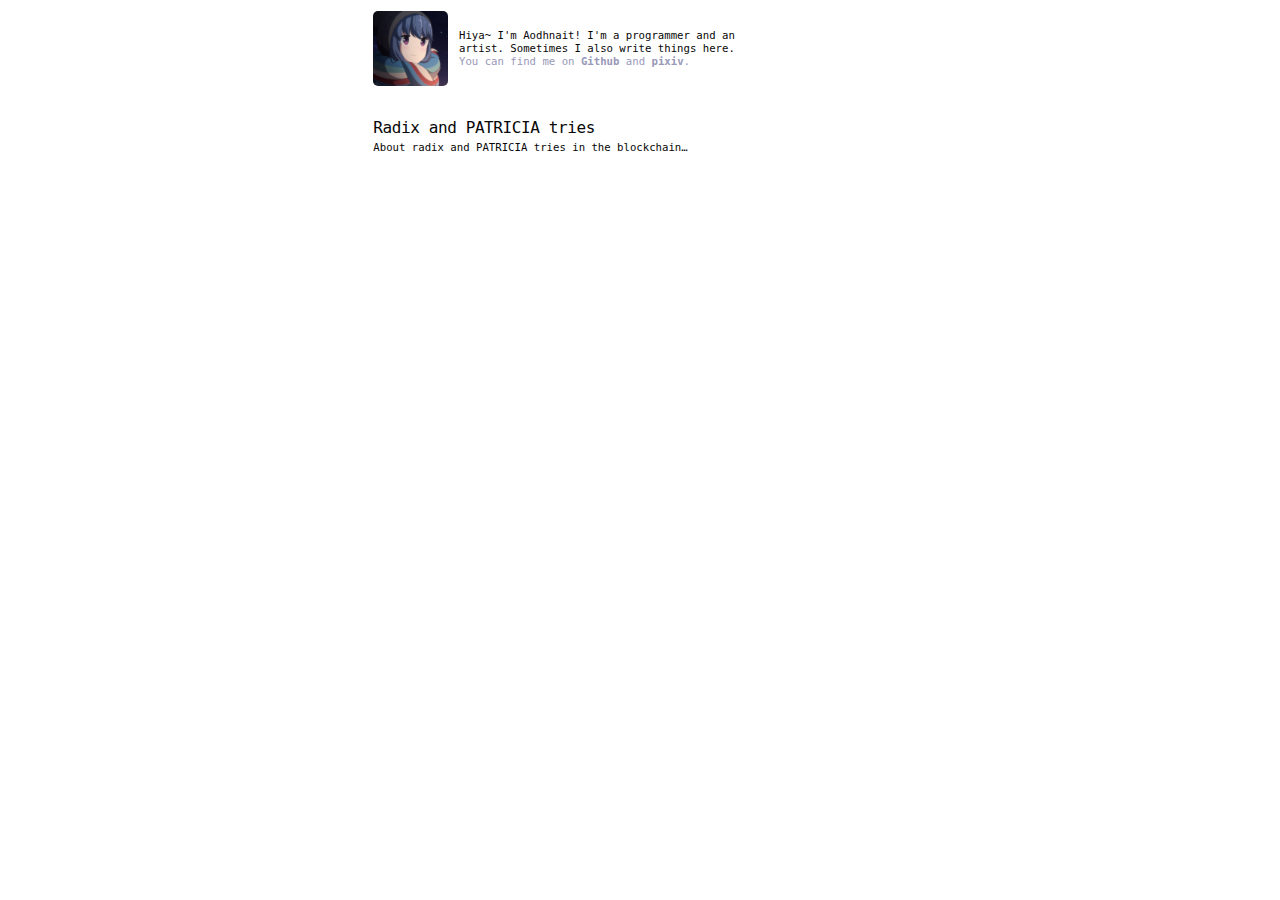
<file: index.html>
<!doctype html>
<meta name="viewport" content="width=device-width, initial-scale=1">
<meta charset="utf-8">
<link rel="preload" href="style.css" as="style">
<link rel="preload" href="shimarin.png" as="image">
<link rel="stylesheet" href="style.css">
<title>aodhneine</title>

<header>
  <img alt="Rin Shima" src="./shimarin.png">
  <p>
    Hiya~ I'm Aodhnait! I'm a programmer and an artist. Sometimes I also write
    things here. <span>You can find me on <a href="https://github.com/aodhneine">Github</a>
    and <a href="https://www.pixiv.net/en/users/65881217">pixiv</a>.</span>
  </p>
</header>

<article>
  <h2>
    <a href="./radix-and-patricia-tries.html">Radix and PATRICIA tries</a>
  </h2>
  <p>About radix and PATRICIA tries in the blockchain…</p>
</article>
</file>
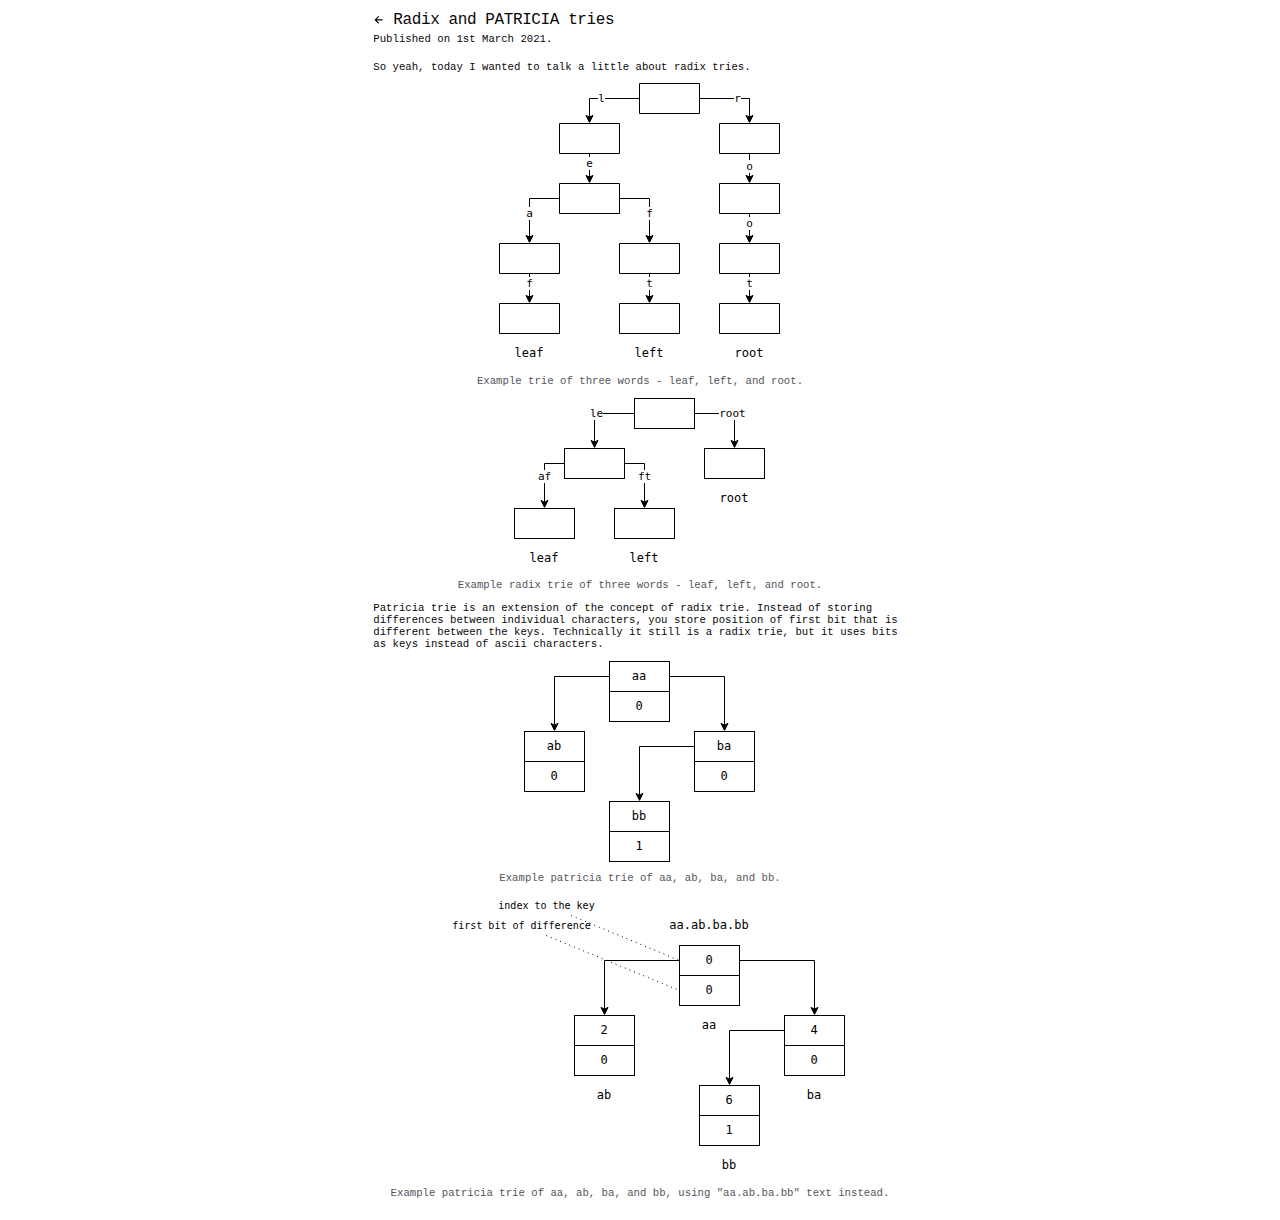
<file: radix-and-patricia-tries.html>
<!doctype html>
<meta name="viewport" content="width=device-width, initial-scale=1">
<meta charset="utf-8">
<link rel="preload" href="style.css" as="style">
<link rel="stylesheet" href="style.css">
<link rel="preload" href="radix-and-patricia-tries/trie.svg" as="image">
<link rel="preload" href="radix-and-patricia-tries/radix-trie.svg" as="image">
<title>Radix and PATRICIA tries · aodhneine</title>

<div style="margin-bottom: 1.5em;">
  <nav>
    <a href="./index.html" aria-label="Go back"><svg aria-label="Go back" alt="Go back" viewBox="0 0 16 16" width="12" height="12"><path fill-rule="evenodd" d="M7.78 12.53a.75.75 0 01-1.06 0L2.47 8.28a.75.75 0 010-1.06l4.25-4.25a.75.75 0 011.06 1.06L4.81 7h7.44a.75.75 0 010 1.5H4.81l2.97 2.97a.75.75 0 010 1.06z"></path></svg></a>
    <h2>Radix and PATRICIA tries</h2>
  </nav>

  <p>Published on 1st March 2021.</p>
</div>

<p>
  So yeah, today I wanted to talk a little about radix tries.
</p>

<div class="figure">
  <img alt="Trie of leaf, left and root." src="radix-and-patricia-tries/trie.svg">
  <p>
    Example trie of three words - leaf, left, and root.
  </p>
</div>

<div class="figure">
  <img alt="Radix trie of leaf, left and root." src="radix-and-patricia-tries/radix-trie.svg">
  <p>
    Example radix trie of three words - leaf, left, and root.
  </p>
</div>

<p>
  Patricia trie is an extension of the concept of radix trie. Instead of storing
  differences between individual characters, you store position of first bit that
  is different between the keys. Technically it still is a radix trie, but it uses
  bits as keys instead of ascii characters.
</p>

<div class="figure">
  <img alt="Patricia trie of aa, ab, ba, and bb." src="radix-and-patricia-tries/patricia-trie.svg">
  <p>
    Example patricia trie of aa, ab, ba, and bb.
  </p>
</div>

<div class="figure">
  <img alt="Patricia trie of aa, ab, ba, and bb, using aaabbabb text instead." src="radix-and-patricia-tries/patricia-trie-binary.svg">
  <p>
    Example patricia trie of aa, ab, ba, and bb, using "aa.ab.ba.bb" text instead.
  </p>
</div>
</file>
<file: style.css>
/* Reset stupid defaults. */
h1, h2, p {
  margin: 0;
}

/* Gosh this CSS is so utterly hackish. */

body {
  max-width: 50em;
  margin: 0 auto;
  margin-top: 1em;
  color: #080808;
  font-family: monospace;
  font-size: 8pt;
}

header {
  display: flex;
  align-items: center;
  justify-content: center;
  width: 70%;
}

@media (max-width: 400px) {
  body {
    max-width: 30em;
  }

  header {
    width: 100%;
  }
}

header p {
  margin-left: 1em;
}

header p span {
  color: #9999b8;
}

header img {
  width: 75px;
  height: 75px;
  border-radius: 5px;
}

header a {
  font-weight: bold;
}

article {
  margin-top: 2rem;
}

h2 {
  letter-spacing: -0.4px;
  font-size: 1rem;
  font-weight: 500;
  margin-bottom: .25rem;
}

a {
  text-decoration: none;
  color: inherit;
}

a:visited {
  color: inherit;
}

a:hover {
  text-decoration: underline;
}

div {
  margin-top: 1em;
}

body > p {
  margin-bottom: 1em;
}

div.figure > img {
  display: block;
  margin: 1em auto;
}

div.figure > p {
  text-align: center;
  color: #54545c;
  margin-bottom: 1em;
}

nav {
  display: flex;
  align-items: center;
}

nav h2 {
  margin-left: .5em;
}

/*p em {
  font-style: normal;
  background-color: #a1e6cd;
}*/

code {
  color: #8f0e0e;
  background-color: #f0f0f0;
  padding: 0 .4em;
  border-radius: .4em;
}
</file>
